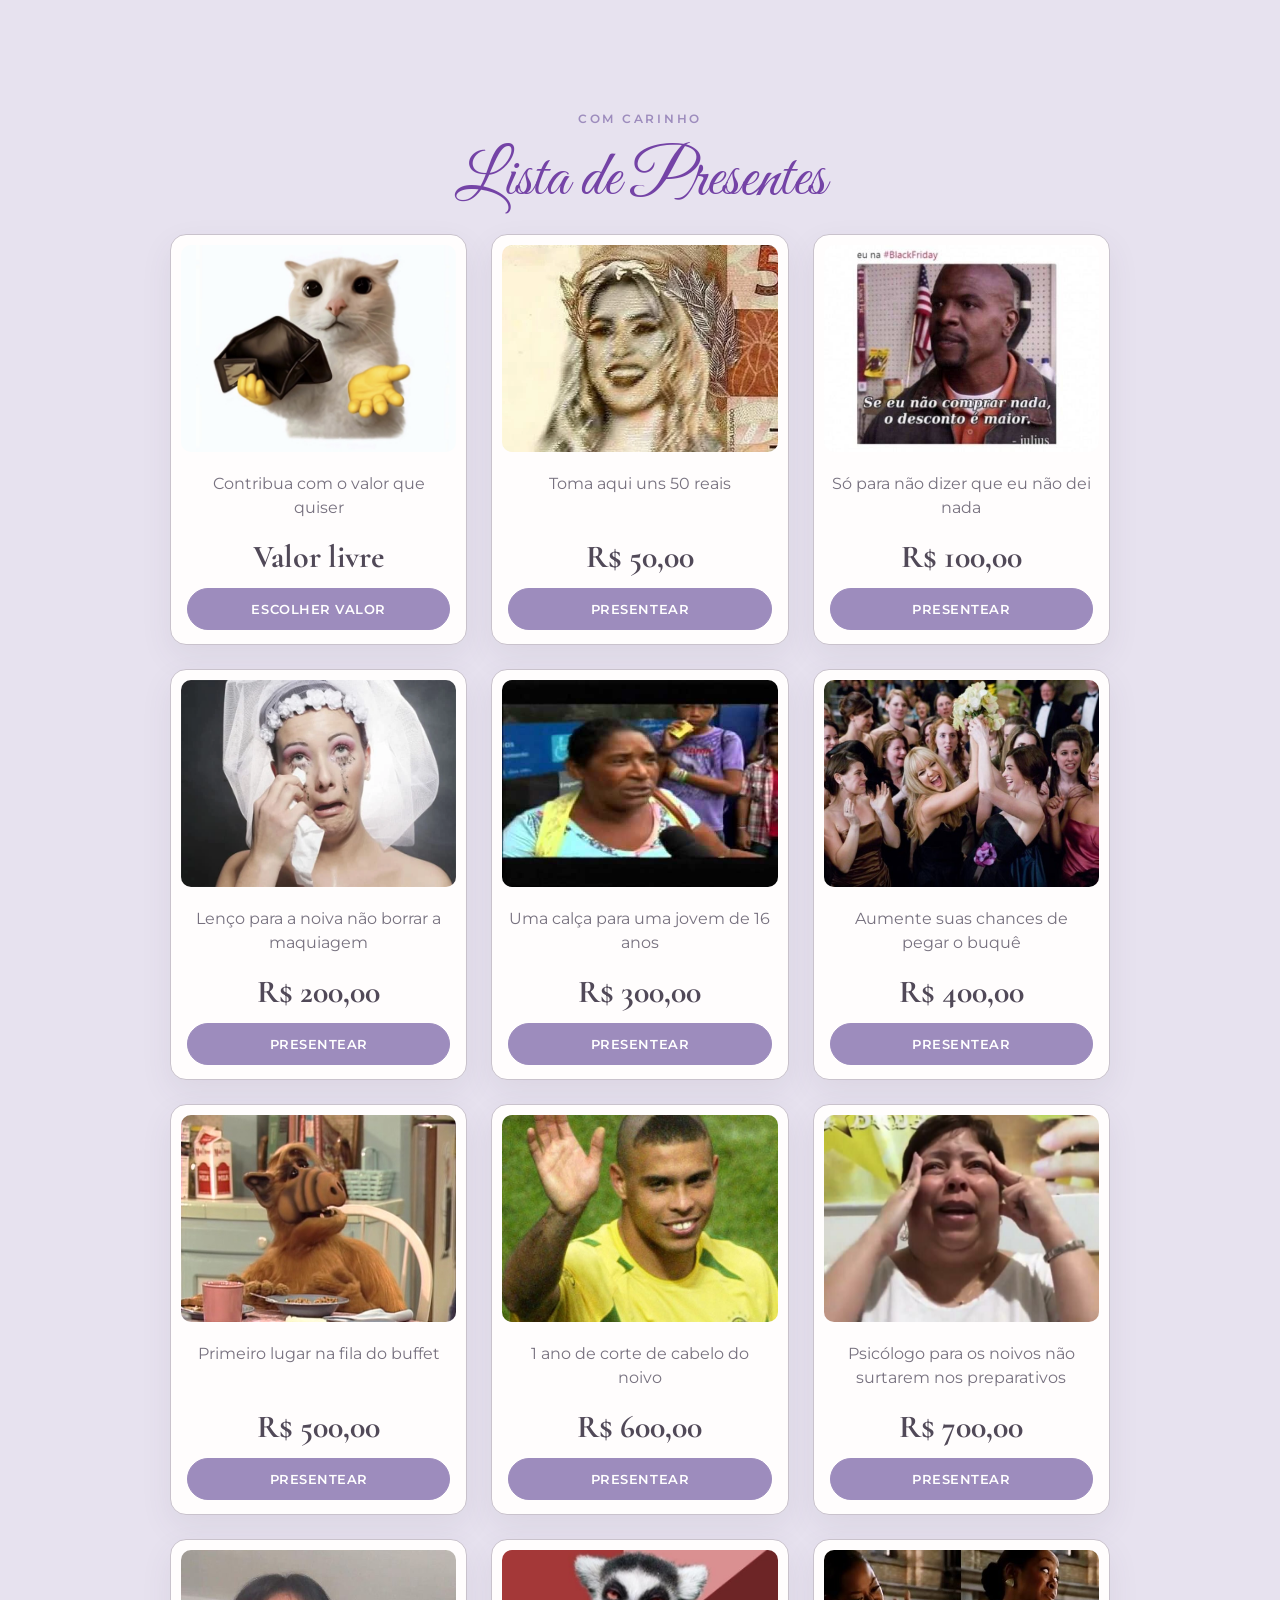
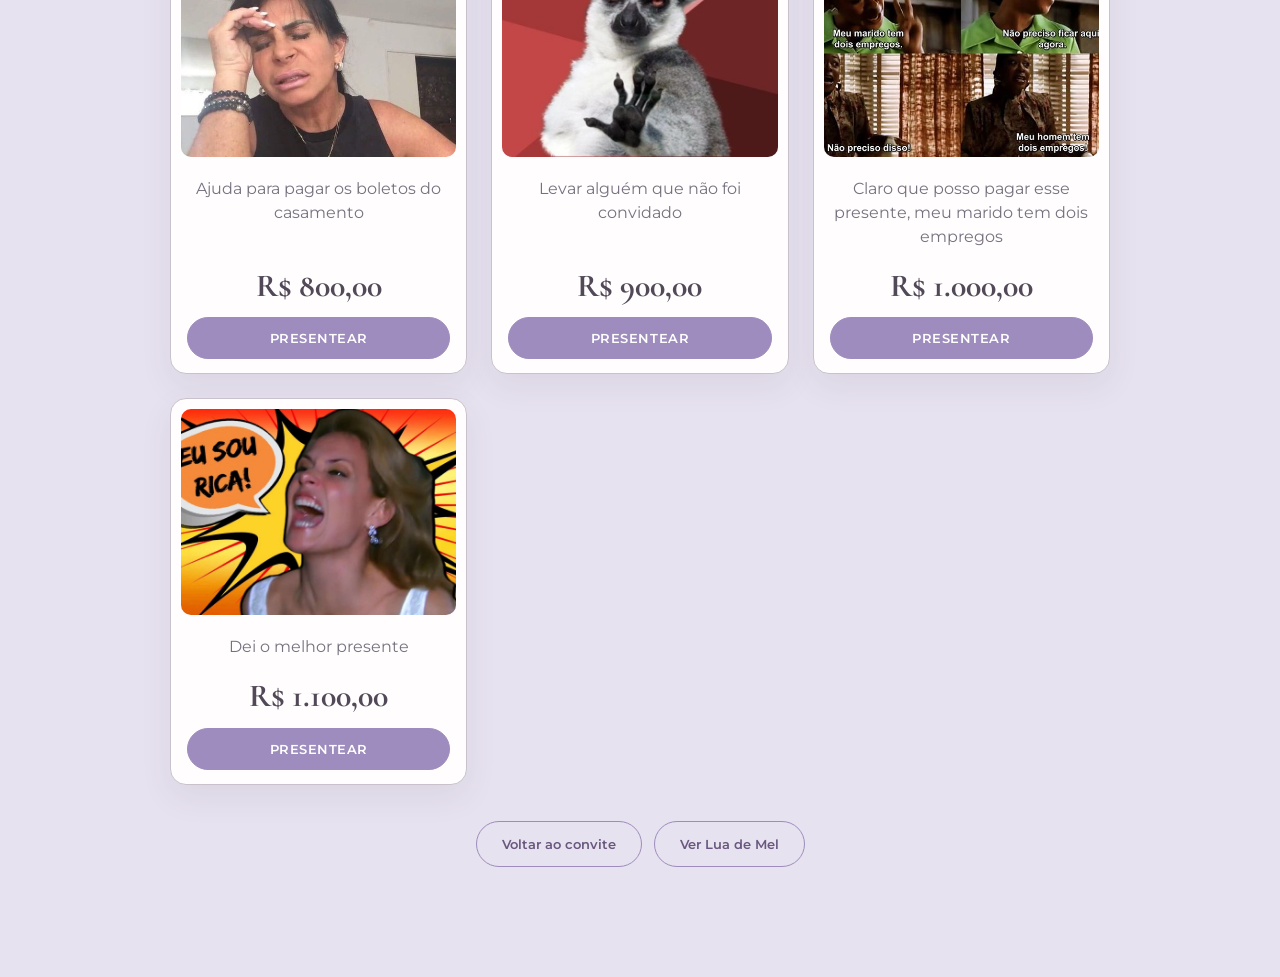
<file: lista-de-presentes.html>
<!DOCTYPE html>
<html lang="pt-BR">
<head>
  <meta charset="UTF-8">
  <meta name="viewport" content="width=device-width, initial-scale=1.0">
  <meta name="description" content="Lista de presentes de Jean & Hellen">
  <title>Lista de Presentes | Jean &amp; Hellen</title>
  <link rel="stylesheet" href="style.css">
</head>
<body class="gift-list-page creative-gifts-page">
  <main>
    <section id="presentes" class="categoria container">
      <p class="eyebrow">COM CARINHO</p>
      <h1 class="titulo-categoria">Lista de Presentes</h1>


      <div class="galeria creative-gift-grid">
        <article class="presente creative-gift">
          <img src="imagens/contribuicao-valor-livre.png" alt="Gatinho mostrando uma carteira vazia" class="imagem-presente" width="1179" height="981">
          <h3>Contribua com o valor que quiser</h3>
          <p class="creative-gift-price">Valor livre</p>
          <div class="gift-actions">
            <a class="btn-choose-gift creative-gift-action" data-pix-gift="Contribuição de valor livre" href="https://wa.me/5516981492681?text=Ol%C3%A1!%20Quero%20contribuir%20com%20um%20valor%20livre%20para%20voc%C3%AAs." target="_blank" rel="noopener noreferrer">Escolher valor</a>
          </div>
        </article>
        <article class="presente creative-gift" data-gift-value="50">
          <img src="imagens/divertido-50-reais.webp" alt="Variação do meme de 50 reais" class="imagem-presente" loading="lazy" width="650" height="488">
          <h3>Toma aqui uns 50 reais</h3>
          <p class="creative-gift-price">R$ 50,00</p>
          <div class="gift-actions">
            <a class="btn-choose-gift creative-gift-action" data-pix-gift="Toma aqui uns 50 reais" data-pix-amount="50" href="https://wa.me/5516981492681?text=Ol%C3%A1%2C%20Jean%20e%20Hellen!%20Quero%20presentear%20voc%C3%AAs%20com%3A%20Toma%20aqui%20uns%2050%20reais%2C%20no%20valor%20de%20R%24%C2%A050%2C00.%20Como%20posso%20fazer%20o%20pagamento%3F%20%E2%99%A5" target="_blank" rel="noopener noreferrer" aria-label="Presentear: Toma aqui uns 50 reais por R$ 50,00">Presentear</a>
          </div>
        </article>

        <article class="presente creative-gift" data-gift-value="100">
          <img src="imagens/divertido-so-para-nao-dizer.jpg" alt="Meme do desconto" class="imagem-presente" loading="lazy" width="650" height="488">
          <h3>Só para não dizer que eu não dei nada</h3>
          <p class="creative-gift-price">R$ 100,00</p>
          <div class="gift-actions">
            <a class="btn-choose-gift creative-gift-action" data-pix-gift="Só para não dizer que eu não dei nada" data-pix-amount="100" href="https://wa.me/5516981492681?text=Ol%C3%A1%2C%20Jean%20e%20Hellen!%20Quero%20presentear%20voc%C3%AAs%20com%3A%20S%C3%B3%20para%20n%C3%A3o%20dizer%20que%20eu%20n%C3%A3o%20dei%20nada%2C%20no%20valor%20de%20R%24%C2%A0100%2C00.%20Como%20posso%20fazer%20o%20pagamento%3F%20%E2%99%A5" target="_blank" rel="noopener noreferrer" aria-label="Presentear: Só para não dizer que eu não dei nada por R$ 100,00">Presentear</a>
          </div>
        </article>

        <article class="presente creative-gift" data-gift-value="200">
          <img src="imagens/divertido-lenco-noiva.webp" alt="Noiva enxugando as lágrimas" class="imagem-presente" loading="lazy" width="650" height="488">
          <h3>Lenço para a noiva não borrar a maquiagem</h3>
          <p class="creative-gift-price">R$ 200,00</p>
          <div class="gift-actions">
            <a class="btn-choose-gift creative-gift-action" data-pix-gift="Lenço para a noiva não borrar a maquiagem" data-pix-amount="200" href="https://wa.me/5516981492681?text=Ol%C3%A1%2C%20Jean%20e%20Hellen!%20Quero%20presentear%20voc%C3%AAs%20com%3A%20Len%C3%A7o%20para%20a%20noiva%20n%C3%A3o%20borrar%20a%20maquiagem%2C%20no%20valor%20de%20R%24%C2%A0200%2C00.%20Como%20posso%20fazer%20o%20pagamento%3F%20%E2%99%A5" target="_blank" rel="noopener noreferrer" aria-label="Presentear: Lenço para a noiva não borrar a maquiagem por R$ 200,00">Presentear</a>
          </div>
        </article>

        <article class="presente creative-gift" data-gift-value="300">
          <img src="imagens/divertido-calca.jpg" alt="Cena da entrevista sobre a calça" class="imagem-presente" loading="lazy" width="650" height="488">
          <h3>Uma calça para uma jovem de 16 anos</h3>
          <p class="creative-gift-price">R$ 300,00</p>
          <div class="gift-actions">
            <a class="btn-choose-gift creative-gift-action" data-pix-gift="Uma calça para uma jovem de 16 anos" data-pix-amount="300" href="https://wa.me/5516981492681?text=Ol%C3%A1%2C%20Jean%20e%20Hellen!%20Quero%20presentear%20voc%C3%AAs%20com%3A%20Uma%20cal%C3%A7a%20para%20uma%20jovem%20de%2016%20anos%2C%20no%20valor%20de%20R%24%C2%A0300%2C00.%20Como%20posso%20fazer%20o%20pagamento%3F%20%E2%99%A5" target="_blank" rel="noopener noreferrer" aria-label="Presentear: Uma calça para uma jovem de 16 anos por R$ 300,00">Presentear</a>
          </div>
        </article>

        <article class="presente creative-gift" data-gift-value="400">
          <img src="imagens/divertido-buque.jpg" alt="Brincadeira com o buquê" class="imagem-presente" loading="lazy" width="650" height="488">
          <h3>Aumente suas chances de pegar o buquê</h3>
          <p class="creative-gift-price">R$ 400,00</p>
          <div class="gift-actions">
            <a class="btn-choose-gift creative-gift-action" data-pix-gift="Aumente suas chances de pegar o buquê" data-pix-amount="400" href="https://wa.me/5516981492681?text=Ol%C3%A1%2C%20Jean%20e%20Hellen!%20Quero%20presentear%20voc%C3%AAs%20com%3A%20Aumente%20suas%20chances%20de%20pegar%20o%20buqu%C3%AA%2C%20no%20valor%20de%20R%24%C2%A0400%2C00.%20Como%20posso%20fazer%20o%20pagamento%3F%20%E2%99%A5" target="_blank" rel="noopener noreferrer" aria-label="Presentear: Aumente suas chances de pegar o buquê por R$ 400,00">Presentear</a>
          </div>
        </article>

        <article class="presente creative-gift" data-gift-value="500">
          <img src="imagens/divertido-buffet.jpg" alt="Meme da fila do buffet" class="imagem-presente" loading="lazy" width="650" height="488">
          <h3>Primeiro lugar na fila do buffet</h3>
          <p class="creative-gift-price">R$ 500,00</p>
          <div class="gift-actions">
            <a class="btn-choose-gift creative-gift-action" data-pix-gift="Primeiro lugar na fila do buffet" data-pix-amount="500" href="https://wa.me/5516981492681?text=Ol%C3%A1%2C%20Jean%20e%20Hellen!%20Quero%20presentear%20voc%C3%AAs%20com%3A%20Primeiro%20lugar%20na%20fila%20do%20buffet%2C%20no%20valor%20de%20R%24%C2%A0500%2C00.%20Como%20posso%20fazer%20o%20pagamento%3F%20%E2%99%A5" target="_blank" rel="noopener noreferrer" aria-label="Presentear: Primeiro lugar na fila do buffet por R$ 500,00">Presentear</a>
          </div>
        </article>

        <article class="presente creative-gift" data-gift-value="600">
          <img src="imagens/divertido-cabelo.jpg" alt="Corte de cabelo de Ronaldo na Copa de 2002" class="imagem-presente" loading="lazy" width="650" height="488">
          <h3>1 ano de corte de cabelo do noivo</h3>
          <p class="creative-gift-price">R$ 600,00</p>
          <div class="gift-actions">
            <a class="btn-choose-gift creative-gift-action" data-pix-gift="1 ano de corte de cabelo do noivo" data-pix-amount="600" href="https://wa.me/5516981492681?text=Ol%C3%A1%2C%20Jean%20e%20Hellen!%20Quero%20presentear%20voc%C3%AAs%20com%3A%201%20ano%20de%20corte%20de%20cabelo%20do%20noivo%2C%20no%20valor%20de%20R%24%C2%A0600%2C00.%20Como%20posso%20fazer%20o%20pagamento%3F%20%E2%99%A5" target="_blank" rel="noopener noreferrer" aria-label="Presentear: 1 ano de corte de cabelo do noivo por R$ 600,00">Presentear</a>
          </div>
        </article>

        <article class="presente creative-gift" data-gift-value="700">
          <img src="imagens/divertido-psicologo.jpg" alt="Meme de reação aos preparativos (imagem alternativa)" class="imagem-presente" loading="lazy" width="650" height="488">
          <h3>Psicólogo para os noivos não surtarem nos preparativos</h3>
          <p class="creative-gift-price">R$ 700,00</p>
          <div class="gift-actions">
            <a class="btn-choose-gift creative-gift-action" data-pix-gift="Psicólogo para os noivos não surtarem nos preparativos" data-pix-amount="700" href="https://wa.me/5516981492681?text=Ol%C3%A1%2C%20Jean%20e%20Hellen!%20Quero%20presentear%20voc%C3%AAs%20com%3A%20Psic%C3%B3logo%20para%20os%20noivos%20n%C3%A3o%20surtarem%20nos%20preparativos%2C%20no%20valor%20de%20R%24%C2%A0700%2C00.%20Como%20posso%20fazer%20o%20pagamento%3F%20%E2%99%A5" target="_blank" rel="noopener noreferrer" aria-label="Presentear: Psicólogo para os noivos não surtarem nos preparativos por R$ 700,00">Presentear</a>
          </div>
        </article>

        <article class="presente creative-gift" data-gift-value="800">
          <img src="imagens/divertido-boletos.jpg" alt="Gretchen com a mão na testa (imagem alternativa)" class="imagem-presente" loading="lazy" width="650" height="488">
          <h3>Ajuda para pagar os boletos do casamento</h3>
          <p class="creative-gift-price">R$ 800,00</p>
          <div class="gift-actions">
            <a class="btn-choose-gift creative-gift-action" data-pix-gift="Ajuda para pagar os boletos do casamento" data-pix-amount="800" href="https://wa.me/5516981492681?text=Ol%C3%A1%2C%20Jean%20e%20Hellen!%20Quero%20presentear%20voc%C3%AAs%20com%3A%20Ajuda%20para%20pagar%20os%20boletos%20do%20casamento%2C%20no%20valor%20de%20R%24%C2%A0800%2C00.%20Como%20posso%20fazer%20o%20pagamento%3F%20%E2%99%A5" target="_blank" rel="noopener noreferrer" aria-label="Presentear: Ajuda para pagar os boletos do casamento por R$ 800,00">Presentear</a>
          </div>
        </article>

        <article class="presente creative-gift" data-gift-value="900">
          <img src="imagens/divertido-convidado.jpg" alt="Convidado não convida" class="imagem-presente" loading="lazy" width="650" height="488">
          <h3>Levar alguém que não foi convidado</h3>
          <p class="creative-gift-price">R$ 900,00</p>
          <div class="gift-actions">
            <a class="btn-choose-gift creative-gift-action" data-pix-gift="Levar alguém que não foi convidado" data-pix-amount="900" href="https://wa.me/5516981492681?text=Ol%C3%A1%2C%20Jean%20e%20Hellen!%20Quero%20presentear%20voc%C3%AAs%20com%3A%20Levar%20algu%C3%A9m%20que%20n%C3%A3o%20foi%20convidado%2C%20no%20valor%20de%20R%24%C2%A0900%2C00.%20Como%20posso%20fazer%20o%20pagamento%3F%20%E2%99%A5" target="_blank" rel="noopener noreferrer" aria-label="Presentear: Levar alguém que não foi convidado por R$ 900,00">Presentear</a>
          </div>
        </article>

        <article class="presente creative-gift" data-gift-value="1000">
          <img src="imagens/divertido-dois-empregos.jpg" alt="Meme de Rochelle" class="imagem-presente" loading="lazy" width="650" height="488">
          <h3>Claro que posso pagar esse presente, meu marido tem dois empregos</h3>
          <p class="creative-gift-price">R$ 1.000,00</p>
          <div class="gift-actions">
            <a class="btn-choose-gift creative-gift-action" data-pix-gift="Claro que posso pagar esse presente, meu marido tem dois empregos" data-pix-amount="1000" href="https://wa.me/5516981492681?text=Ol%C3%A1%2C%20Jean%20e%20Hellen!%20Quero%20presentear%20voc%C3%AAs%20com%3A%20Claro%20que%20posso%20pagar%20esse%20presente%2C%20meu%20marido%20tem%20dois%20empregos%2C%20no%20valor%20de%20R%24%C2%A01.000%2C00.%20Como%20posso%20fazer%20o%20pagamento%3F%20%E2%99%A5" target="_blank" rel="noopener noreferrer" aria-label="Presentear: Claro que posso pagar esse presente, meu marido tem dois empregos por R$ 1.000,00">Presentear</a>
          </div>
        </article>

        <article class="presente creative-gift" data-gift-value="1100">
          <img src="imagens/divertido-melhor-presente.jpg" alt="Meme Eu sou rica" class="imagem-presente" loading="lazy" width="650" height="488">
          <h3>Dei o melhor presente</h3>
          <p class="creative-gift-price">R$ 1.100,00</p>
          <div class="gift-actions">
            <a class="btn-choose-gift creative-gift-action" data-pix-gift="Dei o melhor presente" data-pix-amount="1100" href="https://wa.me/5516981492681?text=Ol%C3%A1%2C%20Jean%20e%20Hellen!%20Quero%20presentear%20voc%C3%AAs%20com%3A%20Dei%20o%20melhor%20presente%2C%20no%20valor%20de%20R%24%C2%A01.100%2C00.%20Como%20posso%20fazer%20o%20pagamento%3F%20%E2%99%A5" target="_blank" rel="noopener noreferrer" aria-label="Presentear: Dei o melhor presente por R$ 1.100,00">Presentear</a>
          </div>
        </article>

      </div>

      <nav aria-label="Navegação de presentes" class="gift-navigation">
        <a href="index.html" class="outline-btn">Voltar ao convite</a>
        <a href="lua-de-mel.html" class="outline-btn">Ver Lua de Mel</a>
      </nav>
    </section>
  </main>

  <div class="modal gift-reservation-modal" id="giftReservationModal" aria-hidden="true">
    <div class="modal-content" role="dialog" aria-modal="true" aria-labelledby="reservationTitle">
      <button class="close-modal" type="button" data-close-reservation aria-label="Fechar">×</button>
      <p class="eyebrow">COM CARINHO</p>
      <h2 id="reservationTitle">Presentear os noivos</h2>
      <p id="reservationGiftName"></p>
      <div class="pix-payment">
        <img class="pix-qrcode" src="imagens/qrcode-pix.png" alt="QR Code Pix para Jean Vitor dos Santos" width="312" height="312">
        <p class="pix-recipient">Recebedor: <strong>JEAN VITOR DOS SANTOS</strong></p>
        <p class="pix-instructions">Escaneie pelo aplicativo do seu banco e informe o valor da contribuição. Confira o recebedor antes de concluir.</p>
        <label class="reservation-label" for="pixKey">Chave Pix (celular)</label>
        <input id="pixKey" type="text" value="16981492681" readonly inputmode="tel">
        <button class="outline-btn" id="copyPixKey" type="button">Copiar chave Pix</button>
        <a class="pix-download" href="imagens/qrcode-pix.pdf" download>Baixar QR Code em PDF</a>
        <p class="form-note" id="pixFeedback" role="status" aria-live="polite"></p>
      </div>
      <form id="giftReservationForm">
        <label class="reservation-label" for="reservationGuestName">Seu nome</label>
        <input id="reservationGuestName" name="nome" type="text" autocomplete="name" placeholder="Digite seu nome" required>
        <label class="reservation-label" for="pixPaidAmount">Valor que você enviou (R$)</label>
        <input id="pixPaidAmount" name="valor" type="number" min="0.01" max="999999.99" step="0.01" inputmode="decimal" placeholder="Digite o valor escolhido" required>
        <label class="reservation-label" for="pixGuestMessage">Mensagem para os noivos (opcional)</label>
        <textarea id="pixGuestMessage" name="mensagem" rows="3" maxlength="500" placeholder="Deixe seu carinho para os noivos ♥"></textarea>
        <button class="btn full" type="submit" id="reservationSubmit">Já fiz o Pix — avisar no WhatsApp ♥</button>
        <p class="pix-instructions">Depois de pagar, envie o aviso e anexe o comprovante no WhatsApp. O recebimento será conferido pelos noivos.</p>
        <p class="form-note" id="reservationFeedback" role="status" aria-live="polite"></p>
        <a class="outline-btn reservation-whatsapp-link" id="reservationWhatsappLink" href="#" target="_blank" rel="noopener noreferrer" hidden>Continuar no WhatsApp</a>
      </form>
    </div>
  </div>

  <script src="script.js"></script>
</body>
</html>
</file>
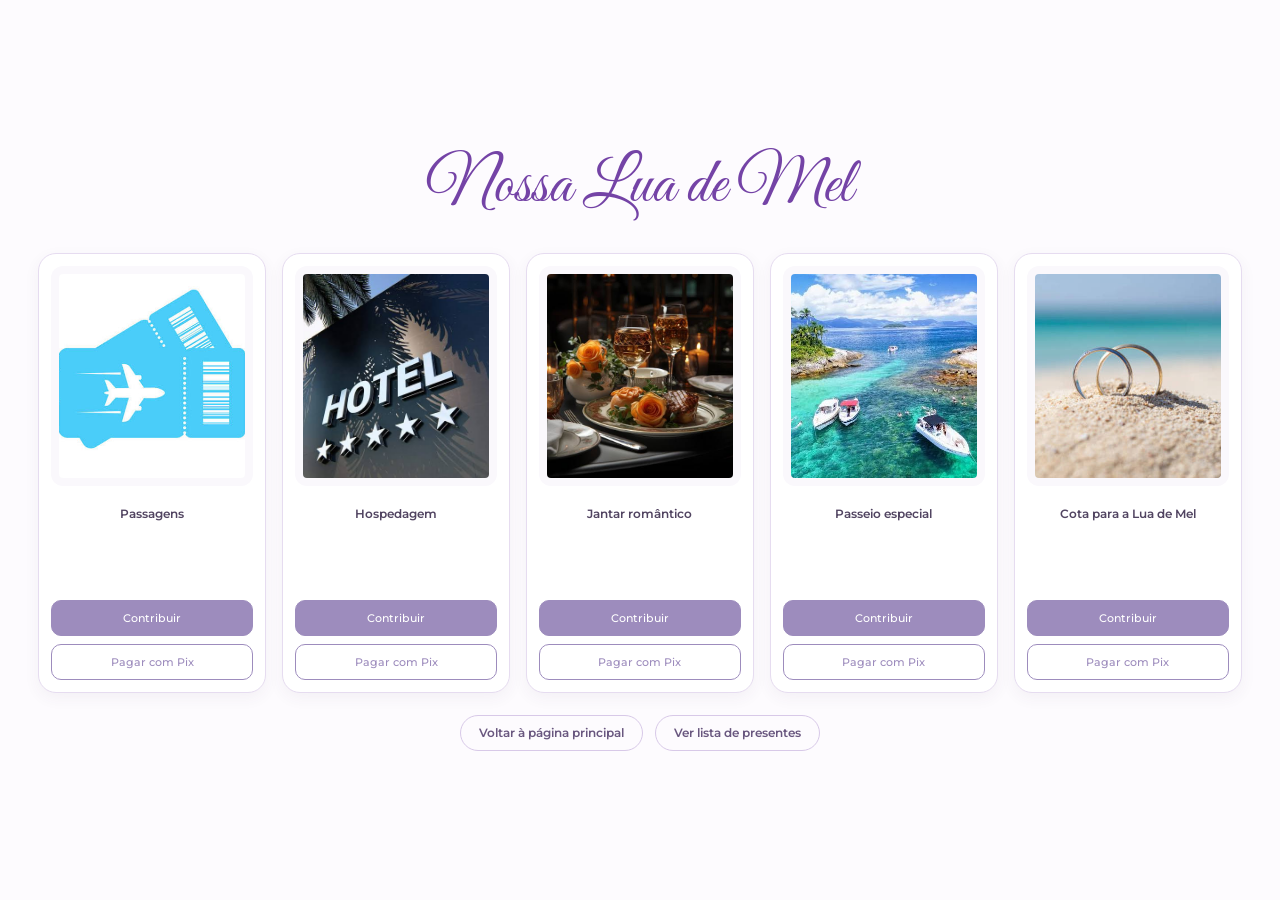
<file: lua-de-mel.html>
<!DOCTYPE html>
<html lang="pt-BR">
<head>
  <meta charset="UTF-8">
  <meta name="viewport" content="width=device-width, initial-scale=1.0">
  <meta name="description" content="Presentes para a lua de mel de Jean & Hellen">
  <title>Nossa Lua de Mel | Jean &amp; Hellen</title>
  <link rel="stylesheet" href="style.css">
</head>
<body class="honeymoon-page">
  <main>
    <section class="categoria container honeymoon-gifts" aria-labelledby="honeymoon-title">
      <h1 id="honeymoon-title" class="titulo-categoria">Nossa Lua de Mel</h1>

      <div class="galeria">
        <article class="presente">
          <img src="imagens/passagens.jpg" alt="Ícone de passagem aérea" class="imagem-presente">
          <h2>Passagens</h2>
          <div class="gift-actions">
            <button type="button" data-pix-gift="Lua de Mel: Passagens">Contribuir</button>
            <button type="button" class="pix-button" data-pix-gift="Lua de Mel: Passagens">Pagar com Pix</button>
          </div>
        </article>

        <article class="presente">
          <img src="imagens/hotel.jpg" alt="Hotel para a viagem de lua de mel" class="imagem-presente">
          <h2>Hospedagem</h2>
          <div class="gift-actions">
            <button type="button" data-pix-gift="Lua de Mel: Hospedagem">Contribuir</button>
            <button type="button" class="pix-button" data-pix-gift="Lua de Mel: Hospedagem">Pagar com Pix</button>
          </div>
        </article>

        <article class="presente">
          <img src="imagens/jantar.jpg" alt="Jantar romântico à luz de velas" class="imagem-presente">
          <h2>Jantar romântico</h2>
          <div class="gift-actions">
            <button type="button" data-pix-gift="Lua de Mel: Jantar romântico">Contribuir</button>
            <button type="button" class="pix-button" data-pix-gift="Lua de Mel: Jantar romântico">Pagar com Pix</button>
          </div>
        </article>

        <article class="presente">
          <img src="imagens/passeio.jpg" alt="Passeio de barco em águas tropicais" class="imagem-presente">
          <h2>Passeio especial</h2>
          <div class="gift-actions">
            <button type="button" data-pix-gift="Lua de Mel: Passeio especial">Contribuir</button>
            <button type="button" class="pix-button" data-pix-gift="Lua de Mel: Passeio especial">Pagar com Pix</button>
          </div>
        </article>

        <article class="presente">
          <img src="imagens/lua-de-mel.jpg" alt="Alianças na areia à beira-mar" class="imagem-presente">
          <h2>Cota para a Lua de Mel</h2>
          <div class="gift-actions">
            <button type="button" data-pix-gift="Lua de Mel: Cota para a Lua de Mel">Contribuir</button>
            <button type="button" class="pix-button" data-pix-gift="Lua de Mel: Cota para a Lua de Mel">Pagar com Pix</button>
          </div>
        </article>
      </div>

      <nav class="honeymoon-nav" aria-label="Navegação do site">
        <a href="index.html" class="outline-btn">Voltar à página principal</a>
        <a href="lista-de-presentes.html" class="outline-btn">Ver lista de presentes</a>
      </nav>
    </section>
  </main>

  <div class="modal gift-reservation-modal" id="giftReservationModal" aria-hidden="true">
    <div class="modal-content" role="dialog" aria-modal="true" aria-labelledby="reservationTitle">
      <button class="close-modal" type="button" data-close-reservation aria-label="Fechar">×</button>
      <p class="eyebrow">COM CARINHO</p>
      <h2 id="reservationTitle">Contribuir com a Lua de Mel</h2>
      <p id="reservationGiftName"></p>
      <div class="pix-payment">
        <img class="pix-qrcode" src="imagens/qrcode-pix.png" alt="QR Code Pix para Jean Vitor dos Santos" width="312" height="312">
        <p class="pix-recipient">Recebedor: <strong>JEAN VITOR DOS SANTOS</strong></p>
        <p class="pix-instructions">Escaneie pelo aplicativo do seu banco e digite o valor que deseja contribuir. Confira o recebedor antes de concluir.</p>
        <label class="reservation-label" for="pixKey">Chave Pix (celular)</label>
        <input id="pixKey" type="text" value="16981492681" readonly inputmode="tel">
        <button class="outline-btn" id="copyPixKey" type="button">Copiar chave Pix</button>
        <a class="pix-download" href="imagens/qrcode-pix.pdf" download>Baixar QR Code em PDF</a>
        <p class="form-note" id="pixFeedback" role="status" aria-live="polite"></p>
      </div>
      <form id="giftReservationForm">
        <label class="reservation-label" for="reservationGuestName">Seu nome</label>
        <input id="reservationGuestName" name="nome" type="text" autocomplete="name" placeholder="Digite seu nome" required>
        <label class="reservation-label" for="pixPaidAmount">Valor que você enviou (R$)</label>
        <input id="pixPaidAmount" name="valor" type="number" min="0.01" max="999999.99" step="0.01" inputmode="decimal" required>
        <label class="reservation-label" for="pixGuestMessage">Mensagem para os noivos (opcional)</label>
        <textarea id="pixGuestMessage" name="mensagem" rows="3" maxlength="500" placeholder="Deixe seu carinho para os noivos ♥"></textarea>
        <button class="btn full" type="submit" id="reservationSubmit">Já fiz o Pix — avisar no WhatsApp ♥</button>
        <p class="pix-instructions">Depois de pagar, envie o aviso e anexe o comprovante no WhatsApp. O recebimento será conferido pelos noivos.</p>
        <p class="form-note" id="reservationFeedback" role="status" aria-live="polite"></p>
        <a class="outline-btn reservation-whatsapp-link" id="reservationWhatsappLink" href="#" target="_blank" rel="noopener noreferrer" hidden>Continuar no WhatsApp</a>
      </form>
    </div>
  </div>

  <script src="script.js"></script>
</body>
</html>
</file>
<file: style.css>
@import url('https://fonts.googleapis.com/css2?family=Cormorant+Garamond:wght@400;500;600;700&family=Great+Vibes&family=Montserrat:wght@400;500;600&display=swap');

:root {
  --lavender-light: #DCCDF1;
  --lavender: #B8A8D6;
  --lavender-deep: #9D8CBD;
  --lavender-pale: #E7E2EF;
  --lavender-soft: #CFC6DD;
  --white: #ffffff;
  --bg: var(--lavender-pale);
  --paper: #FCFAFF;
  --text: #403b48;
  --muted: #77717f;
  --accent: var(--lavender-deep);
  --accent-dark: #69577f;
  --line: var(--lavender-soft);
  --shadow: 0 18px 50px rgba(73, 59, 91, .10);
}

* { box-sizing: border-box; }

html { scroll-behavior: smooth; }

body {
  margin: 0;
  background: var(--bg);
  color: var(--text);
  font-family: "Montserrat", Arial, sans-serif;
  line-height: 1.7;
}

h1, h2, h3 {
  font-family: "Cormorant Garamond", Georgia, serif;
  font-weight: 600;
  line-height: 1.05;
}

h2 {
  font-size: clamp(2.2rem, 5vw, 3.6rem);
  margin: .2rem 0 1rem;
}

p { margin-top: 0; }

.container {
  width: min(1100px, calc(100% - 40px));
  margin: auto;
}

.hero {
  min-height: 92vh;
  position: relative;
  display: grid;
  place-items: center;
  text-align: center;
  overflow: hidden;
  background:
    linear-gradient(135deg,
      #E7E2EF 0%,
      #DCCDF1 48%,
      #9D8CBD 100%),
    url("imagens/casal.jpg") center/cover no-repeat,
    var(--lavender-pale);
}

.hero-overlay {
  position: absolute;
  inset: 0;
  background: linear-gradient(180deg, rgba(255, 255, 255, .08), rgba(255, 255, 255, .18));
}

.hero-content {
  position: relative;
  color: #312b3a;
  padding: 30px 20px;
  max-width: 850px;
}

.eyebrow {
  letter-spacing: .24em;
  font-size: .72rem;
  font-weight: 600;
  margin-bottom: 12px;
}

.hero h1 {
  font-size: clamp(4rem, 11vw, 8rem);
  margin: 0 0 15px;
  text-shadow: 0 3px 18px rgba(73, 59, 91, .10);
}

.hero h1 span {
  font-weight: 400;
  font-style: italic;
}

.hero-date {
  font-size: 1rem;
  letter-spacing: .35em;
  margin-bottom: 30px;
}

.btn, .outline-btn {
  border: 0;
  display: inline-flex;
  justify-content: center;
  align-items: center;
  padding: 14px 25px;
  border-radius: 999px;
  text-decoration: none;
  cursor: pointer;
  font: 600 .82rem "Montserrat", sans-serif;
  transition: transform .2s, opacity .2s, background .2s;
}

.btn {
  background: var(--accent);
  color: white;
}

.hero .btn {
  background: var(--white);
  color: var(--accent-dark);
  box-shadow: 0 8px 24px rgba(73, 59, 91, .12);
}

.btn:hover, .outline-btn:hover {
  transform: translateY(-2px);
  opacity: .9;
}

.full { width: 100%; }

.intro {
  text-align: center;
  padding: 100px 20px 85px;
  max-width: 850px;
}

.intro p:not(.eyebrow), .section-description {
  color: var(--muted);
  max-width: 700px;
  margin-left: auto;
  margin-right: auto;
}

.details {
  background: var(--paper);
  border-top: 1px solid var(--line);
  border-bottom: 1px solid var(--line);
  padding: 70px 0;
}

.details-grid {
  display: grid;
  grid-template-columns: repeat(3, 1fr);
  gap: 25px;
}

.detail-card {
  text-align: center;
  padding: 30px;
}

.icon, .gift-icon {
  color: var(--accent);
  font-size: 2rem;
  margin-bottom: 12px;
}

.detail-card h3, .gift-card h3 {
  font-size: 1.8rem;
  margin: 0 0 10px;
}

.detail-card p {
  margin: 3px 0;
  color: var(--muted);
  font-size: .9rem;
}

.story {
  display: grid;
  grid-template-columns: 1fr 1fr;
  gap: 70px;
  align-items: center;
  padding: 110px 0;
}

.story-text p:not(.eyebrow) { color: var(--muted); }

.story-photo {
  aspect-ratio: 3 / 5;
  border-radius: 180px 180px 10px 10px;
  overflow: hidden;
  background: var(--lavender-light);
  box-shadow: var(--shadow);
}

.story-photo img {
  display: block;
  width: 100%;
  height: 100%;
  object-fit: cover;
  object-position: center 42%;
}

.countdown-section {
  text-align: center;
  padding: 90px 0;
  background: var(--lavender-light);
}

.countdown {
  display: grid;
  grid-template-columns: repeat(4, 1fr);
  max-width: 720px;
  margin: 40px auto 0;
  gap: 15px;
}

.countdown div {
  background: var(--paper);
  padding: 25px 10px;
  border-radius: 12px;
  box-shadow: 0 7px 25px rgba(73, 59, 91, .07);
}

.countdown strong {
  display: block;
  font: 600 clamp(2rem, 5vw, 3rem) "Cormorant Garamond", serif;
}

.countdown span {
  font-size: .65rem;
  letter-spacing: .14em;
  text-transform: uppercase;
  color: var(--muted);
}

.confirmation {
  padding: 110px 0;
  text-align: center;
}

.invitation-note {
  max-width: 680px;
  margin: 22px auto 0;
  padding: 16px 20px;
  border: 1px solid var(--line);
  border-radius: 14px;
  background: rgba(220, 205, 241, .42);
  color: var(--accent-dark);
  font-size: .88rem;
}

.confirmation-card {
  background: var(--paper);
  max-width: 700px;
  margin: 40px auto 0;
  padding: 40px;
  text-align: left;
  border: 1px solid var(--line);
  border-radius: 18px;
  box-shadow: var(--shadow);
}

.field { margin-bottom: 22px; }

.field > label {
  display: block;
  font-size: .8rem;
  font-weight: 600;
  margin-bottom: 8px;
}

input, select, textarea {
  width: 100%;
  border: 1px solid var(--lavender-soft);
  background: var(--white);
  border-radius: 10px;
  padding: 14px;
  color: var(--text);
  font: 400 .9rem "Montserrat", sans-serif;
  outline: none;
}

input:focus, select:focus, textarea:focus {
  border-color: var(--accent);
}

textarea { resize: vertical; }

.choice-group {
  display: grid;
  gap: 10px;
}

.choice {
  display: flex;
  gap: 10px;
  align-items: center;
  padding: 13px;
  border: 1px solid var(--line);
  border-radius: 10px;
  cursor: pointer;
}

.choice input {
  width: auto;
}

small, .form-note {
  display: block;
  color: var(--muted);
  font-size: .7rem;
  margin-top: 7px;
}

.success-message {
  color: #5d765f;
  font-weight: 600;
  text-align: center;
  margin: 15px 0 0;
}

.gifts {
  text-align: center;
  background: var(--paper);
  border-top: 1px solid var(--line);
  padding: 100px 0;
}

.gifts > .container > p:not(.eyebrow) {
  color: var(--muted);
}

.gift-grid {
  display: grid;
  grid-template-columns: repeat(2, minmax(0, 320px));
  justify-content: center;
  gap: 25px;
  margin-top: 40px;
}

.gift-card {
  display: flex;
  flex-direction: column;
  align-items: center;
  min-height: 320px;
  border: 1px solid var(--line);
  padding: 35px 25px;
  border-radius: 15px;
}

.gift-card p { color: var(--muted); }

.gift-card .outline-btn {
  margin-top: auto;
}

.outline-btn {
  background: transparent;
  color: var(--accent-dark);
  border: 1px solid var(--accent);
}

.categoria {
  max-width: 1180px;
  padding-top: clamp(65px, 9vw, 110px);
  padding-bottom: clamp(65px, 9vw, 110px);
  text-align: center;
}

.honeymoon-page {
  background: #fdfbfe;
  min-height: 100vh;
}

.honeymoon-page main {
  display: flex;
  min-height: 100vh;
}

.honeymoon-page .categoria {
  display: flex;
  flex-direction: column;
  justify-content: center;
  width: min(1420px, calc(100% - clamp(32px, 6vw, 96px)));
  max-width: 1420px;
  min-height: 100vh;
  min-height: 100svh;
  margin: auto;
  padding: clamp(24px, 5vh, 54px) 0;
}

.honeymoon-page .titulo-categoria {
  margin: 0 0 clamp(18px, 3vh, 30px);
  color: #7443a6;
  font: 400 clamp(2.8rem, 5vw, 4rem)/1.2 "Great Vibes", cursive;
}

.gift-list-page .titulo-categoria {
  color: #7443a6;
  font: 400 clamp(2.8rem, 5vw, 4rem)/1.2 "Great Vibes", cursive;
}

.gift-list-page .presente h3 {
  color: #514461;
  font: 600 .84rem/1.35 "Montserrat", sans-serif;
}

.gift-list-page .presente .imagem-presente {
  height: 180px;
  padding: 10px;
  border-radius: 10px;
  background: #fff;
  object-fit: contain;
}

.honeymoon-page .pix-notice {
  display: flex;
  align-items: flex-start;
  gap: 12px;
  max-width: 620px;
  margin: 0 auto 26px;
  padding: 16px;
  border: 1px solid #d8c6ee;
  border-left: 4px solid #9480b5;
  border-radius: 12px;
  background: #f7f3fb;
  color: #514461;
  text-align: left;
}
.pix-notice-icon {
  display: grid;
  place-items: center;
  flex: 0 0 22px;
  height: 22px;
  border-radius: 50%;
  background: #9480b5;
  color: white;
  font: 700 14px/1 sans-serif;
}
.pix-notice h2 {
  margin: 0 0 3px;
  font: 500 .75rem/1.5 "Montserrat", sans-serif;
  text-transform: uppercase;
  letter-spacing: .05em;
}
.pix-notice p {
  margin: 0;
  font: 400 .75rem/1.65 "Montserrat", sans-serif;
}

.honeymoon-page .galeria {
  grid-template-columns: repeat(5, minmax(0, 1fr));
  gap: 16px;
  align-content: center;
}

.honeymoon-page .presente {
  gap: 0;
  min-width: 0;
  min-height: clamp(310px, 54vh, 440px);
  padding: 12px;
  border-color: #e6dcf0;
  border-radius: 18px;
  background: #fff;
  box-shadow: 0 5px 16px rgba(73, 59, 91, .055);
  transition: border-color .2s, box-shadow .2s;
}

.honeymoon-page .presente:hover {
  transform: none;
  border-color: #c8b5df;
  box-shadow: 0 8px 20px rgba(73, 59, 91, .09);
}

.honeymoon-page .imagem-presente {
  height: clamp(130px, 28vh, 220px);
  padding: 8px;
  border-radius: 12px;
  background: #faf8fc;
}

.honeymoon-page .presente h2 {
  display: grid;
  min-height: 42px;
  place-items: center;
  margin: 8px 0;
  font: 600 clamp(.72rem, .9vw, .84rem)/1.35 "Montserrat", sans-serif;
  color: #514461;
}

.honeymoon-page .gift-actions {
  display: grid;
  gap: 8px;
  margin-top: auto;
}

.honeymoon-page .presente button {
  width: 100%;
  min-height: 36px;
  margin: 0;
  padding: 9px 10px;
  border: 1px solid var(--lavender-deep);
  border-radius: 10px;
  background: var(--lavender-deep);
  color: #fff;
  font: 500 .7rem "Montserrat", sans-serif;
  transition: background .2s, border-color .2s;
}

.honeymoon-page .presente button:hover {
  transform: none;
  border-color: var(--accent-dark);
  background: var(--accent-dark);
}

.honeymoon-page .presente .pix-button {
  background: #fff;
  color: var(--accent);
}

.honeymoon-page .presente .pix-button:hover {
  background: #f6f1fa;
  color: var(--accent-dark);
}

.honeymoon-page .presente button:focus-visible {
  outline: 3px solid rgba(156, 137, 188, .35);
  outline-offset: 2px;
}

.honeymoon-nav {
  display: flex;
  justify-content: center;
  flex-wrap: wrap;
  gap: 12px;
  margin-top: 22px;
}

.honeymoon-nav .outline-btn {
  padding: 10px 18px;
  border-color: #d8c9e8;
  font-size: .72rem;
}

.honeymoon-nav .outline-btn:hover {
  transform: translateY(-1px);
  background: #f7f2fb;
}

.categoria .eyebrow {
  color: var(--accent);
}

.titulo-categoria {
  margin: .2rem 0 1rem;
  color: var(--text);
  font-size: clamp(2.7rem, 7vw, 4.5rem);
}

.descricao-categoria {
  max-width: 620px;
  margin: 0 auto 42px;
  color: var(--muted);
}

.galeria {
  display: grid;
  grid-template-columns: repeat(auto-fit, minmax(min(100%, 220px), 1fr));
  gap: 22px;
}

.presente {
  display: flex;
  flex-direction: column;
  overflow: hidden;
  border: 1px solid var(--line);
  border-radius: 16px;
  background: var(--paper);
  box-shadow: 0 12px 32px rgba(73, 59, 91, .08);
  transition: transform .2s, box-shadow .2s;
}

.presente:hover {
  transform: translateY(-5px);
  box-shadow: var(--shadow);
}

.imagem-presente {
  display: block;
  width: 100%;
  height: 190px;
  object-fit: cover;
}

.presente h3 {
  margin: 22px 16px 4px;
  font-size: 1.8rem;
}

.presente .status {
  margin: 0 16px 20px;
  color: var(--muted);
  font-size: .85rem;
}

.presente .link-presente {
  align-self: center;
  margin: auto 16px 24px;
  text-align: center;
}

.gift-list-page .gift-actions {
  display: flex;
  flex-direction: column;
  gap: 10px;
  margin: auto 16px 24px;
}

.gift-list-page .gift-actions .link-presente,
.gift-list-page .gift-actions .btn-choose-gift {
  align-self: stretch;
  margin: 0;
  text-align: center;
}

.gift-list-page .gift-actions .btn-choose-gift {
  padding: 12px 24px;
  border: 1px solid var(--accent);
  border-radius: 999px;
  background: var(--accent);
  color: white;
  cursor: pointer;
  font: 600 .82rem "Montserrat", sans-serif;
  transition: background .2s, transform .2s;
}

.gift-list-page .gift-actions .btn-choose-gift:hover {
  transform: translateY(-2px);
  background: var(--accent-dark);
}

.gift-list-page .gift-actions .btn-choose-gift:focus-visible {
  outline: 3px solid rgba(156, 137, 188, .4);
  outline-offset: 3px;
}

.gift-list-page .gift-actions .btn-choose-gift:disabled {
  cursor: wait;
  opacity: .7;
}

.gift-reservation-modal .modal-content h2 {
  margin: 0 0 12px;
}

.gift-reservation-modal .modal-content {
  max-height: calc(100dvh - 40px);
  overflow-y: auto;
  overscroll-behavior: contain;
  padding: 36px 24px 24px;
}
.pix-payment { border-bottom: 1px solid var(--line); padding-bottom: 16px; margin-bottom: 22px; }
.pix-qrcode { display: block; width: min(100%, 260px); height: auto; margin: 0 auto 16px; }
.gift-reservation-modal .modal-content .pix-recipient { font-size: .8rem; margin-bottom: 10px; }
.gift-reservation-modal .modal-content .pix-instructions { font-size: .8rem; line-height: 1.6; margin: 12px 0; }
.pix-download { display: block; margin-top: 14px; color: var(--accent-dark); font-size: .8rem; }
#pixKey { text-align: center; font-size: 1rem; }
#pixGuestMessage { width: 100%; margin-bottom: 16px; resize: vertical; }

.gift-reservation-modal .modal-content input {
  margin-bottom: 16px;
}

.gift-reservation-modal .reservation-label {
  display: block;
  margin: 0 0 8px;
  text-align: left;
  font-size: .8rem;
  font-weight: 600;
}

.gift-reservation-modal .form-note {
  min-height: 1.4em;
  margin-bottom: 0;
}

.gift-reservation-modal .reservation-whatsapp-link {
  display: block;
  margin-top: 12px;
}

.gift-reservation-modal .reservation-whatsapp-link[hidden] {
  display: none;
}

.gift-navigation {
  display: flex;
  justify-content: center;
  flex-wrap: wrap;
  gap: 12px;
  margin-top: 36px;
}

.creative-gifts-page .categoria { max-width: 940px; }
.creative-gift-grid {
  grid-template-columns: repeat(3, minmax(0, 1fr));
  gap: 24px;
}
.creative-gift {
  min-width: 0;
  overflow: hidden;
  padding: 10px;
  border: 1px solid #c9c2cc;
  border-radius: 16px;
  background: #fffdfd;
  transition: transform .2s, box-shadow .2s;
}
.creative-gift:hover { transform: translateY(-4px); }
.free-gift-art {
  display: grid;
  place-items: center;
  aspect-ratio: 4 / 3;
  border-radius: 10px;
  background: #f0e7f8;
  color: var(--accent);
  font-size: 5rem;
}
.creative-gifts-page .creative-gift .imagem-presente {
  display: block;
  padding: 0;
  width: 100%;
  height: auto;
  aspect-ratio: 4 / 3;
  object-fit: cover;
  border-radius: 10px;
  margin: 0;
}
.creative-gifts-page .creative-gift h3 {
  padding: 0;
  margin: 20px 6px 18px;
  font: 400 1rem/1.5 "Montserrat", sans-serif;
  color: var(--muted);
  text-align: center;
}
.creative-gifts-page .creative-gift-price {
  margin: auto 0 12px;
  text-align: center;
  color: var(--ink, #514958);
  font: 700 2rem/1.2 "Cormorant Garamond", Georgia, serif;
}
.creative-gifts-page .creative-gift .gift-actions { margin: 0 6px 4px; }
.creative-gifts-page .creative-gift-action {
  display: block;
  text-decoration: none;
  text-transform: uppercase;
  letter-spacing: .04em;
}
@media (max-width: 760px) {
  .creative-gift-grid { grid-template-columns: repeat(2, minmax(0, 1fr)); gap: 14px; }
  .creative-gift { padding: 7px; }
  .creative-gifts-page .creative-gift h3 { font-size: .82rem; margin: 16px 2px; }
  .creative-gifts-page .creative-gift-price { font-size: 1.65rem; }
  .creative-gifts-page .gift-actions .creative-gift-action { padding: 11px 5px; font-size: .72rem; }
  .creative-gifts-page .creative-gift .gift-actions { margin: 0 2px 3px; }
}
@media (prefers-reduced-motion: reduce) {
  .creative-gift, .creative-gifts-page .creative-gift-action { transition: none; }
  .creative-gift:hover { transform: none; }
}

.presente button {
  align-self: center;
  margin: auto 16px 24px;
  padding: 12px 24px;
  border: 1px solid var(--accent);
  border-radius: 999px;
  background: transparent;
  color: var(--accent-dark);
  cursor: pointer;
  font: 600 .82rem "Montserrat", sans-serif;
  transition: background .2s, color .2s, transform .2s;
}

.presente button:hover {
  transform: translateY(-2px);
  background: var(--accent);
  color: white;
}

.presente button:focus-visible {
  outline: 3px solid rgba(156, 137, 188, .4);
  outline-offset: 3px;
}

.location {
  text-align: center;
  padding: 100px 0;
}

.location p { color: var(--muted); }

footer {
  background: var(--accent-dark);
  color: #fff;
  text-align: center;
  padding: 45px 20px;
}

footer p {
  font: 600 1.8rem "Cormorant Garamond", serif;
  margin-bottom: 5px;
}

footer span {
  font-size: .75rem;
  opacity: .75;
}

.modal {
  position: fixed;
  inset: 0;
  background: rgba(36, 28, 48, .6);
  display: none;
  place-items: center;
  padding: 20px;
  z-index: 20;
}

.modal.active { display: grid; }

.modal-content {
  position: relative;
  max-width: 500px;
  width: 100%;
  background: var(--paper);
  padding: 45px 35px;
  text-align: center;
  border-radius: 18px;
  box-shadow: var(--shadow);
}

.modal-content p:not(.eyebrow) {
  color: var(--muted);
  margin-bottom: 25px;
}

.close-modal {
  position: absolute;
  right: 15px;
  top: 10px;
  border: 0;
  background: transparent;
  font-size: 2rem;
  cursor: pointer;
  color: var(--muted);
}

@media (max-width: 760px) {
  .container { width: min(100% - 28px, 1100px); }

  .categoria { width: min(100% - 28px, 1100px); }

  .honeymoon-page .categoria {
    width: min(100% - 28px, 680px);
    min-height: 100vh;
    min-height: 100svh;
  }

  .honeymoon-page .galeria { grid-template-columns: repeat(2, minmax(0, 1fr)); gap: 12px; }

  .honeymoon-page .presente { min-height: 300px; }

  .honeymoon-page .titulo-categoria { margin-bottom: 18px; }

  .honeymoon-page .imagem-presente { height: clamp(110px, 30vw, 160px); }

  .hero { min-height: 88vh; }

  .hero h1 { font-size: clamp(3.5rem, 17vw, 6rem); }

  .hero-date { letter-spacing: .18em; }

  .details-grid, .story, .gift-grid {
    grid-template-columns: 1fr;
  }

  .story {
    gap: 35px;
    padding: 75px 0;
  }

  .story-photo {
    aspect-ratio: 3 / 5;
  }

  .countdown {
    gap: 8px;
  }

  .countdown div {
    padding: 18px 5px;
  }

  .countdown span {
    font-size: .55rem;
  }

  .confirmation, .gifts, .location {
    padding: 75px 0;
  }

  .confirmation-card {
    padding: 25px 18px;
  }
}

@media (max-width: 980px) and (min-width: 761px) {
  .honeymoon-page .galeria { grid-template-columns: repeat(3, minmax(0, 1fr)); }
}

@media (max-height: 560px) and (min-width: 761px) {
  .honeymoon-page .categoria { padding-top: 18px; padding-bottom: 18px; }
  .honeymoon-page .titulo-categoria { margin-bottom: 14px; }
  .honeymoon-page .imagem-presente { height: 112px; }
  .honeymoon-page .presente { min-height: 280px; }
}
</file>
